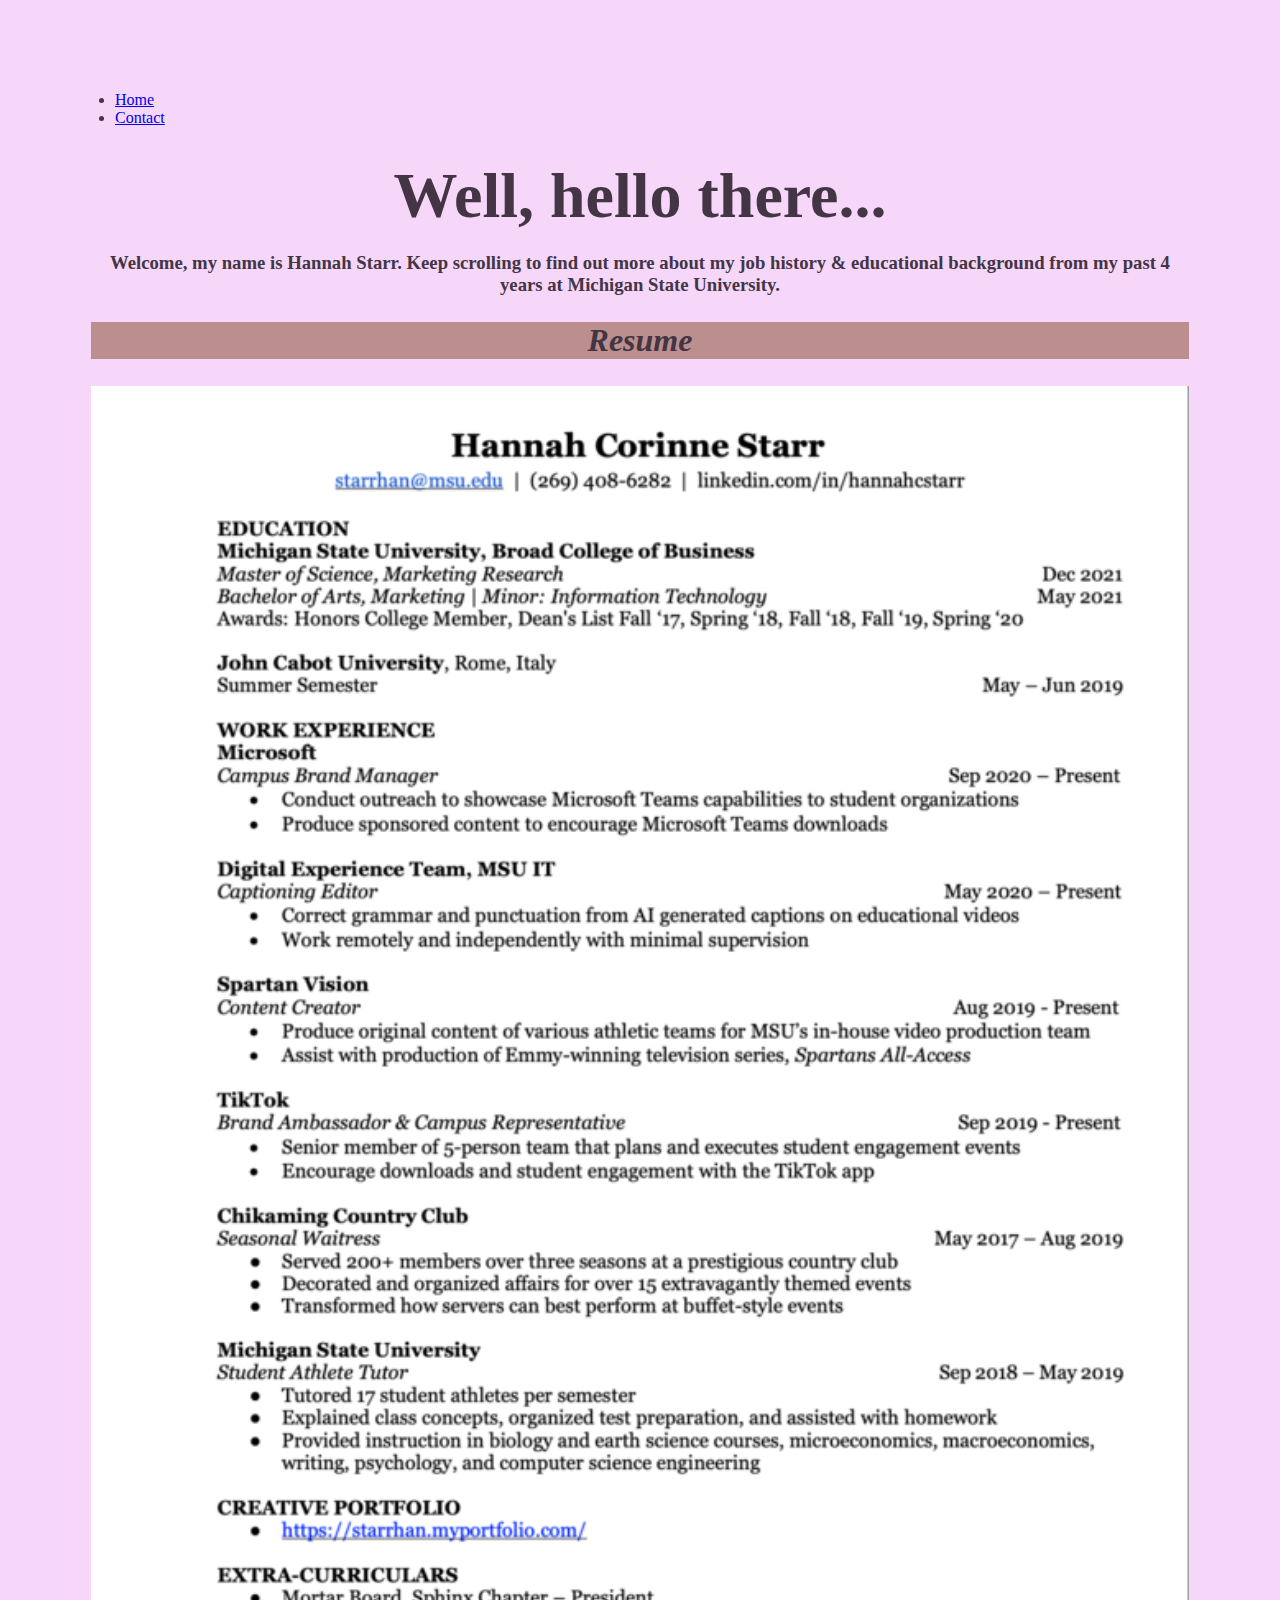
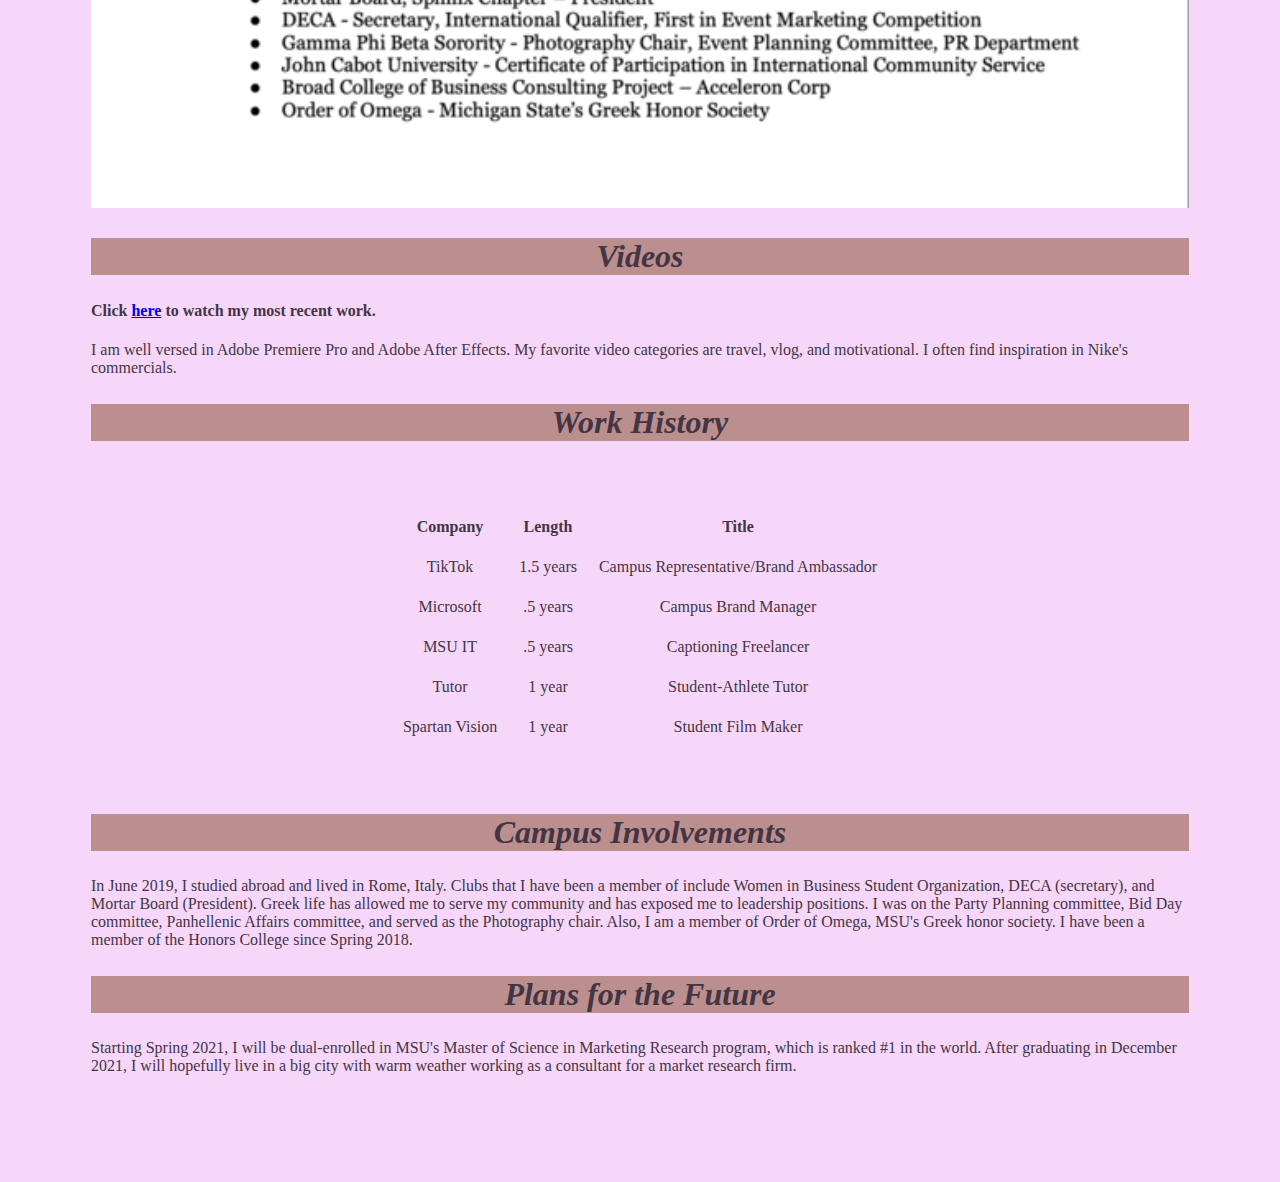
<file: index.html>
<!DOCTYPE html>
<html lang="en">
<head>
    <meta charset="UTF-8">
    <meta name="viewport" content="width=device-width, initial-scale=1.0">
    <link rel="stylesheet" href="style.css">
    <title>Home</title>
</head>
<body>
<header> <nav> <div class="header" id="myHeader">
    <ul>
     <li><a href="index.html">Home</a></li>
     <li><a href="contact.html">Contact</a></li>
    </ul>
    </div>
    </nav>
</header>

<div class=content>

    <h1>Well, hello there...</h1>
    <h3>Welcome, my name is Hannah Starr. Keep scrolling to find out more about my job history & educational background from my past 4 years at Michigan State University.</h3>

    <h2>Resume</h2>
    <img src="resume.png" alt="Hannah's Resume">

    <h2>Videos</h2>
        <h4>Click <a href="https://www.youtube.com/watch?v=jBP4jgtsJDU&t=2s">here</a> to watch my most recent work.</h4>
        <p>
            I am well versed in Adobe Premiere Pro and Adobe After Effects. My favorite video categories are travel, vlog, and motivational. I often find inspiration in Nike's commercials.
        </p>
        
    <h2>Work History</h2>
   <article>
    <div class="table"></div>
    <table>
        <tr>
            <th>Company</th>
            <th>Length</th>
            <th>Title</th>
        </tr>

        <tr>
            <td>TikTok</td>
            <td>1.5 years</td>
            <td>Campus Representative/Brand Ambassador</td>
        </tr>

        <tr>
            <td>Microsoft</td>
            <td>.5 years</td>
            <td>Campus Brand Manager</td>
        </tr>

        <tr>
            <td>MSU IT</td>
            <td>.5 years</td>
            <td>Captioning Freelancer</td>
        </tr>

        <tr>
            <td>Tutor</td>
            <td>1 year</td>
            <td>Student-Athlete Tutor</td>
        </tr>

        <tr>
            <td>Spartan Vision</td>
            <td>1 year</td>
            <td>Student Film Maker</td>
        </tr>

    </table>
   </article>    

   <h2>  Campus Involvements</h2>
   <p>
       In June 2019, I studied abroad and lived in Rome, Italy. Clubs that I have been a member of include Women in Business Student Organization, DECA (secretary), and Mortar Board (President).
       Greek life has allowed me to serve my community and has exposed me to leadership positions. I was on the Party Planning committee, Bid Day committee, Panhellenic Affairs committee, and served as the Photography chair. 
       Also, I am a member of Order of Omega, MSU's Greek honor society. I have been a member of the Honors College since Spring 2018. 
   </p>

   <h2>Plans for the Future</h2>
   <p>
       Starting Spring 2021, I will be dual-enrolled in MSU's Master of Science in Marketing Research program, which is ranked #1 in the world.
       After graduating in December 2021, I will hopefully live in a big city with warm weather working as a consultant for a market research firm.
   </p>
    
</div>
</body>
</html>
</file>
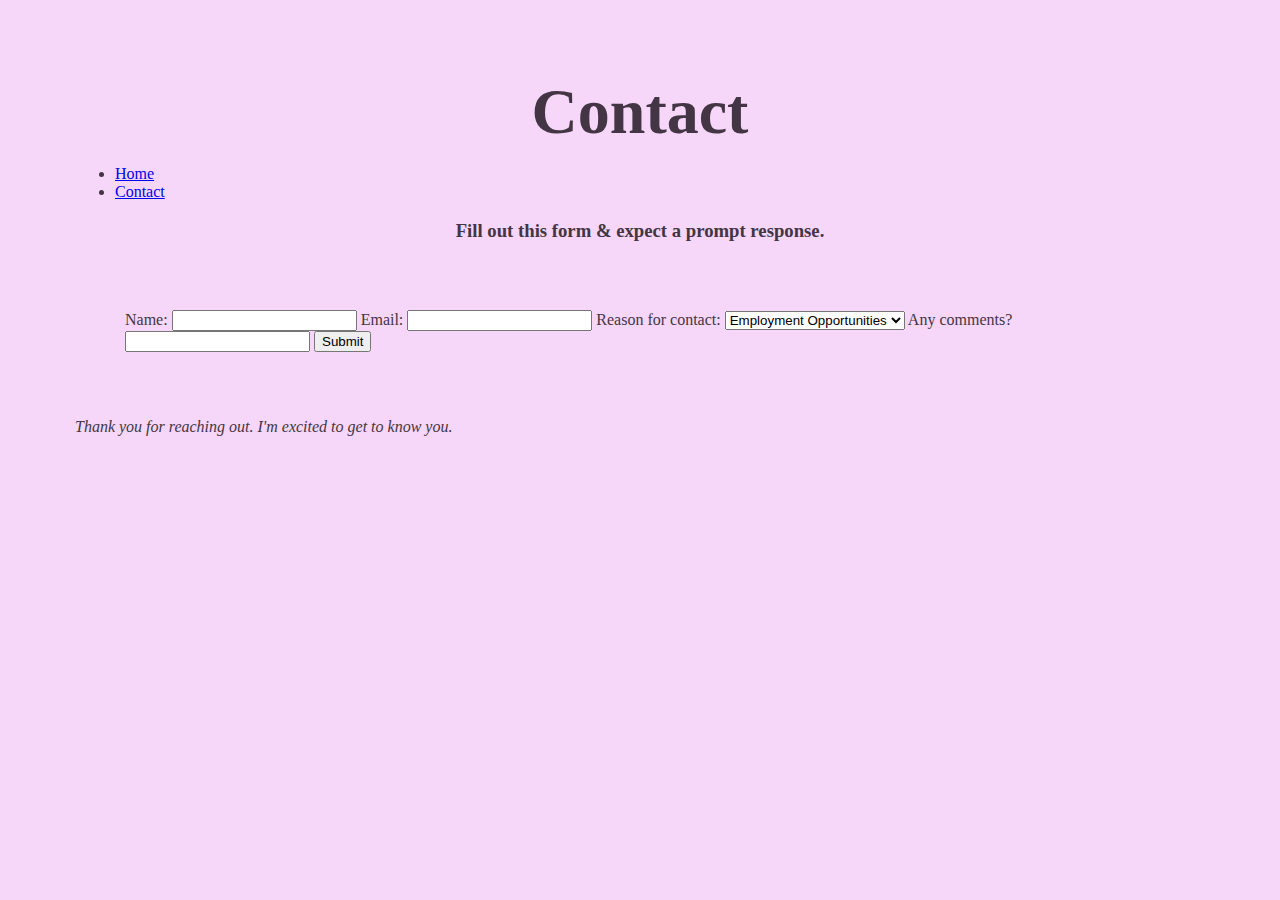
<file: contact.html>
<!DOCTYPE html>
<html lang="en">
<head>
    <meta charset="UTF-8">
    <meta name="viewport" content="width=device-width, initial-scale=1.0">
    <link rel="stylesheet" href="style.css">
    <title>Contact</title>
</head>
<body>
    <header>
        <h1>Contact</h1>
        <nav> <div class="header" id="myHeader">
        <ul>
         <li><a href="index.html">Home</a></li>
         <li><a href="contact.html">Contact</a></li>
        </ul>
        </div>
        </nav>
    </header>

    
    <section>
        <h3>Fill out this form & expect a prompt response.</h3>
            <form>
                <label>Name:
                    <input type="text">
                </label>
                <label>Email:
                    <input type="text">
                </label>
                <label>Reason for contact:</label>
                <select id="myList">
                    <option value = "1">Employment Opportunities</option>
                    <option value = "2">Video Request</option>
                    <option value = "3">Question</option>
                    <option value = "4">Want to be friends</option>
                </select>
                <label>Any comments?
                    <input type="text">
                </label>
                <button>Submit</button>
            </form>
    </section>

    <p>
        <em>Thank you for reaching out. I'm excited to get to know you.</em>
    </p>
</body>
</html>
</file>
<file: style.css>
html {
    background: #f6d7fa
}

body {
    font-family: Georgia, 'Times New Roman', Times, serif;
    margin: 40px;
    padding: 35px;
    color: #433544;
}

h1 {
    font-size: 4em;
    margin:0;
    text-align: center;
}

h2 {
    font-size: 2em;
    background-color: rosybrown;
    font-style: italic;
    text-align: center;
}

h3{
    text-align: center;
}

a [href= "https://www.youtube.com/watch?v=jBP4jgtsJDU&t=2s"]{
    color: #ffff
}

table {
    margin-left: auto;
    margin-right: auto;
    text-align: center;
    border-spacing: 20px;
    align-content: center;
    padding: 30px;
}

.content {
    padding: 16px;
  } 

.sticky {
    position: fixed;
    top: 0;
    width: 100%
  }

.sticky + .content {
  padding-top: 102px;
}

@media (max-width: 400px) {
    .content {
        background: white;
    }
}

img {
    width: 100%;
    height: auto;
  }

  form{
      padding: 50px;
  }
</file>
